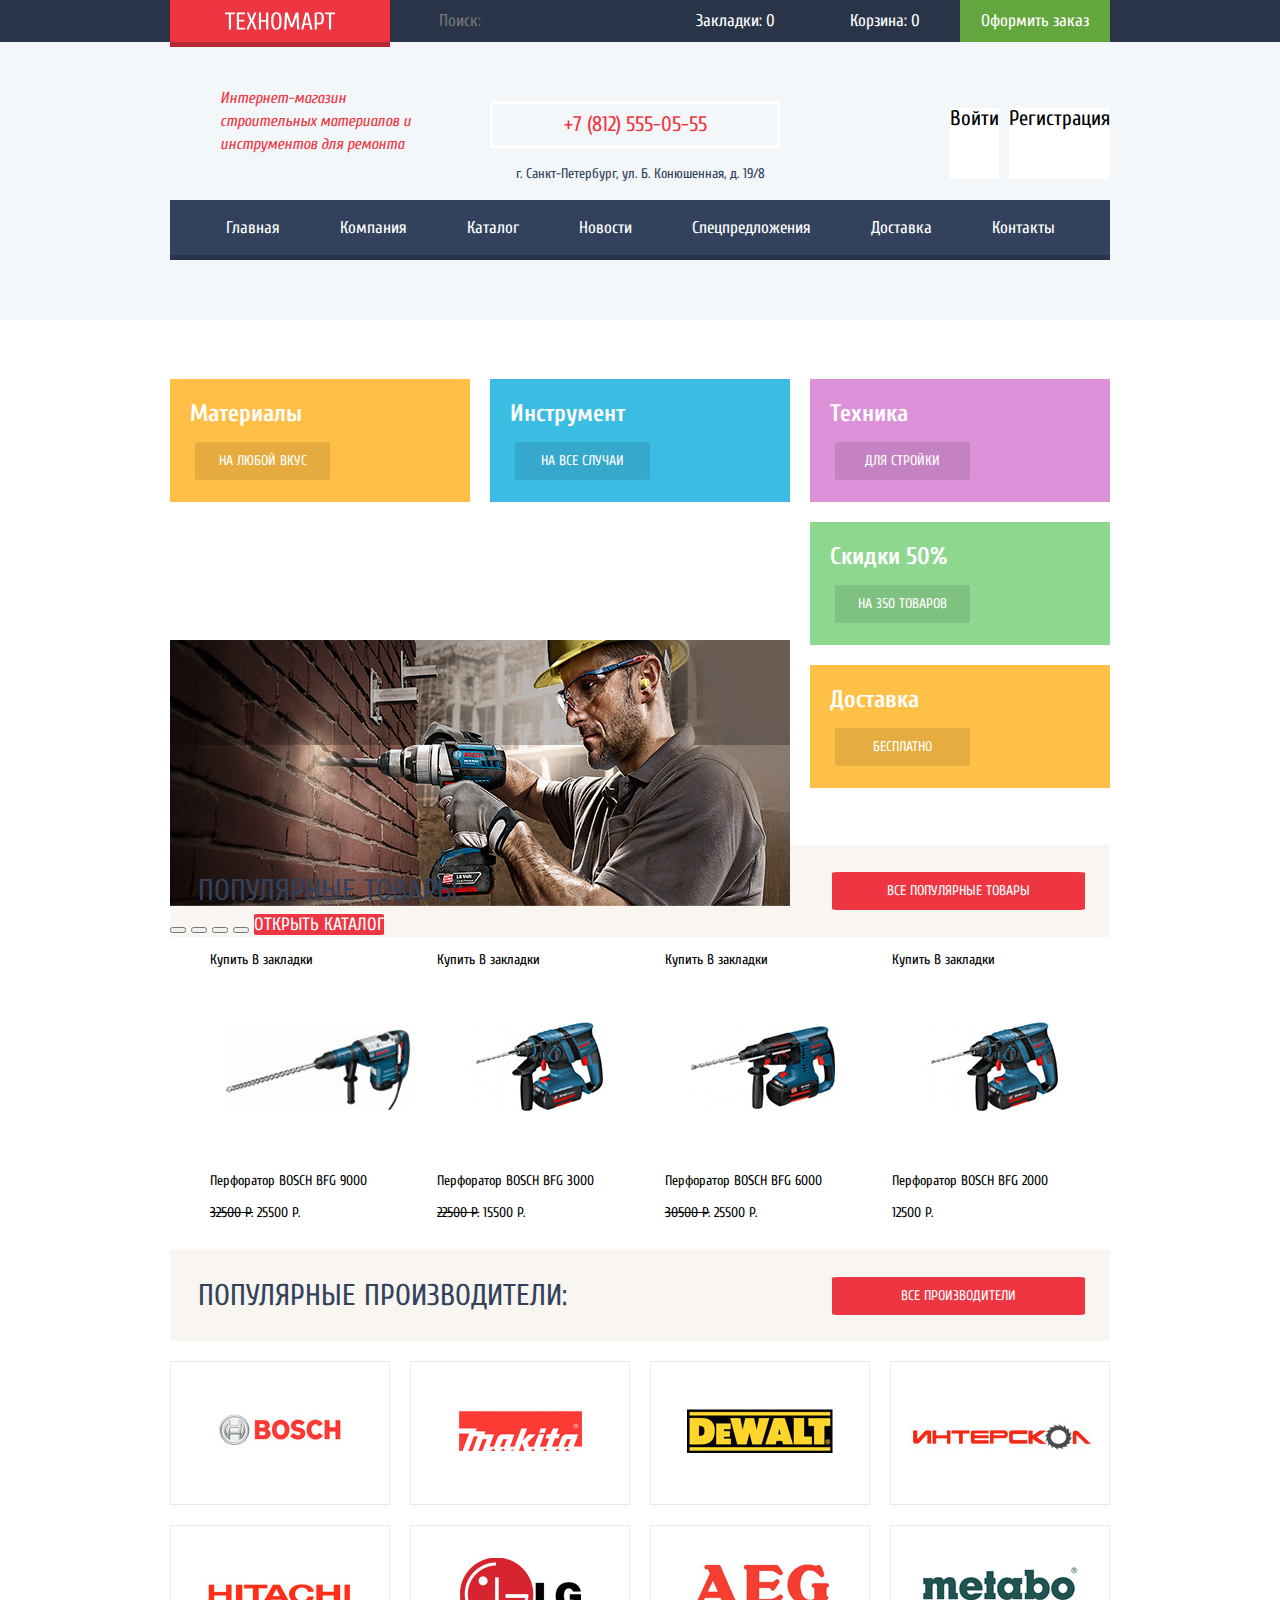
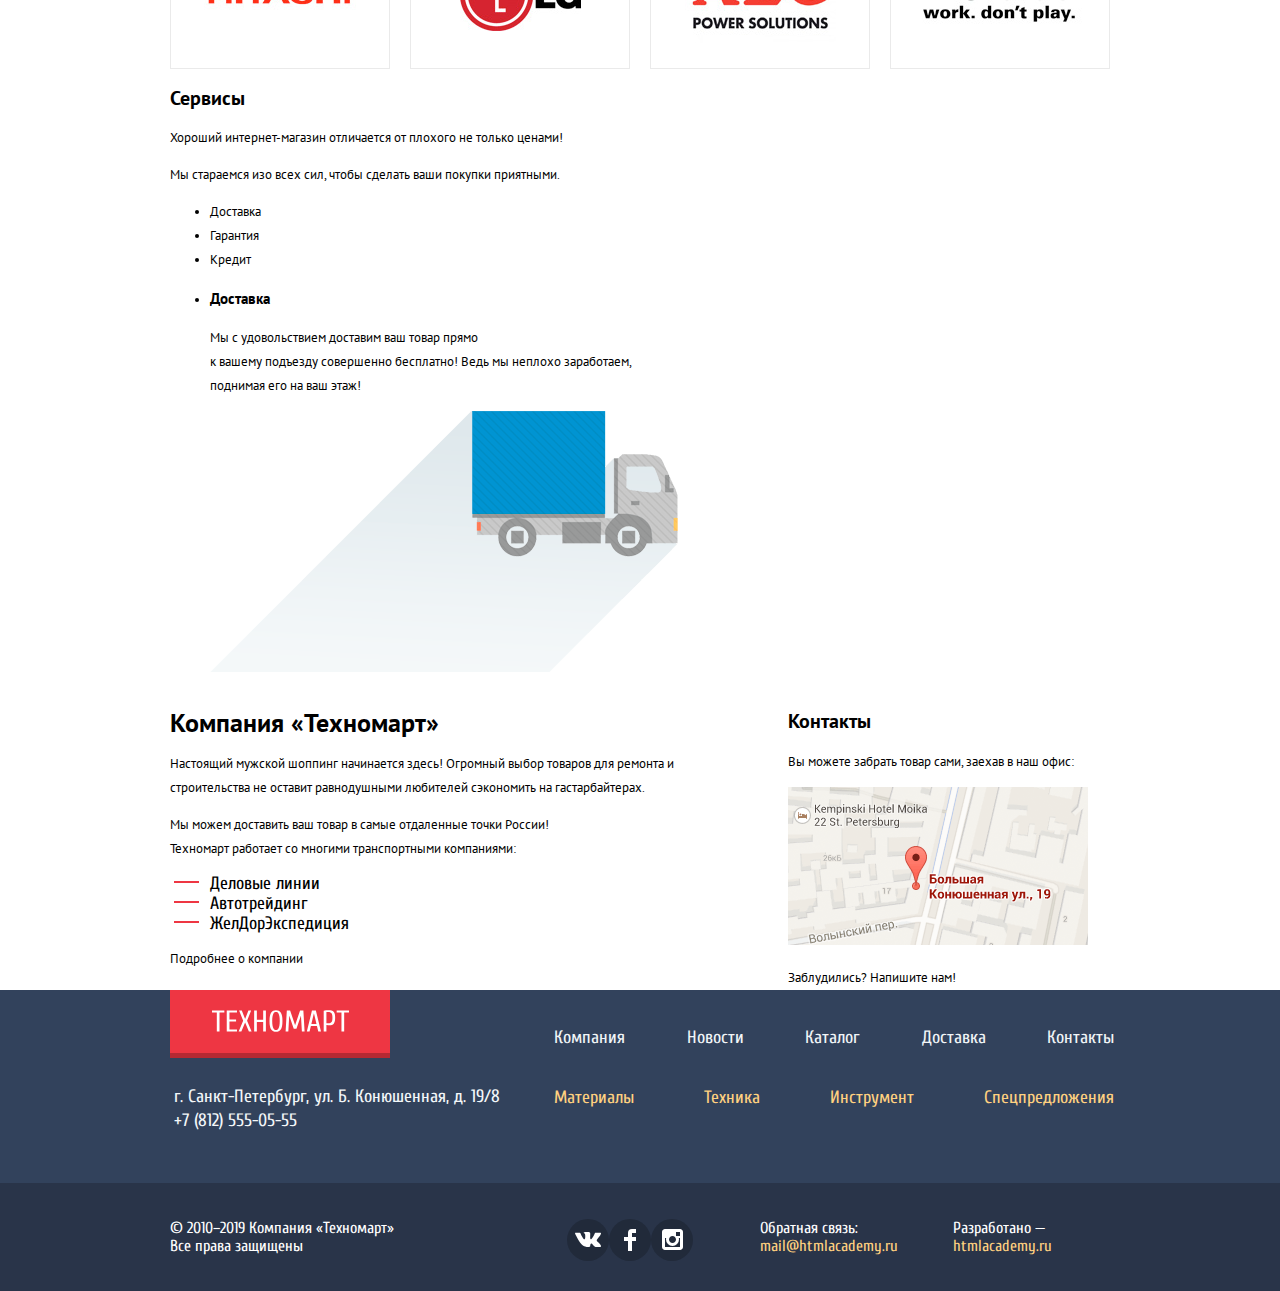
<file: index.html>
<!DOCTYPE html>
<html lang="ru">

  <head>
    <meta charset="utf-8">
    <title>Техномарт</title>
    <link rel="stylesheet" href="https://fonts.googleapis.com/css?family=Cuprum:400,400i,700%7CPT+Sans:400,700&display=swap&subset=cyrillic">
    <link rel="stylesheet" href="css/normalize.css">
    <link rel="stylesheet" href="css/style.css">
  </head>

  <body>
    <header class="header">
      <div class="header__top">
        <div class="container header__inner">
          <a class="header__logo" href="index.html">
            <img src="img/logo-technomart.svg" width="137" height="22" alt="Логотип компании Техномарт">
          </a>
          <form class="search-form" action="https://echo.htmlacademy.ru" method="GET">
            <label class="visually-hidden" for="search">Поле поиска</label>
            <input id="search" type="search" name="search" placeholder="Поиск:">
          </form>
          <ul class="user-nav__list">
            <li class="user-nav__item">
              <a class="user-link user-link--bookmarks" href="#nowhere">Закладки: 0</a>
            </li>
            <li class="user-nav__item">
              <a class="user-link user-link--basket" href="#nowhere">Корзина: 0</a>
            </li>
            <li class="user-nav__item">
              <a class="user-link user-link--green" href="#nowhere">Оформить заказ</a>
            </li>
          </ul>
        </div>
      </div>
      <div class="container header__bottom">
        <p class="header__title">Интернет-магазин строительных материалов и инструментов для ремонта</p>
        <div class="header__contacts">
          <p>
            <a class="header__tel" href="tel:+78125550555">+7 (812) 555-05-55</a>
          </p>
          <p>г. Санкт-Петербург, ул. Б. Конюшенная, д. 19/8</p>
        </div>
        <ul class="profile-nav">
          <li class="profile-nav__item">
            <a class="profile-link profile-link--login" href="#nowhere">Войти</a>
          </li>
          <li class="profile-nav__item">
            <a class="profile-link profile-link--reg" href="#nowhere">Регистрация</a>
          </li>
        </ul>
        <nav class="site-nav">
          <ul class="site-nav__list">
            <li class="site-nav__item">
              <a href="index.html">Главная</a>
            </li>
            <li class="site-nav__item">
              <a href="#nowhere">Компания</a>
            </li>
            <li class="site-nav__item">
              <a href="catalog.html">Каталог</a>
            </li>
            <li class="site-nav__item">
              <a href="#nowhere">Новости</a>
            </li>
            <li class="site-nav__item">
              <a href="#nowhere">Спецпредложения</a>
            </li>
            <li class="site-nav__item">
              <a href="#nowhere">Доставка</a>
            </li>
            <li class="site-nav__item">
              <a href="#nowhere">Контакты</a>
            </li>
          </ul>
        </nav>
      </div>
    </header>
    <main class="page">
      <section class="container popular">
        <h2 class="visually-hidden">Популярное</h2>
        <section class="popular__promo-box">
          <h2 class="visually-hidden">Промо блок</h2>
          <ul class="popular__category-list">
            <li class="popular__category-item new">
              <p>
                <span class="popular__promo-title popular__promo-title--category">Материалы</span>
                <a class="button popular__promo-button" href="#nowhere">на любой вкус</a>
              </p>
            </li>
            <li class="popular__category-item">
              <p>
                <span class="popular__promo-title popular__promo-title--category">Инструмент</span>
                <a class="button popular__promo-button" href="#nowhere">на все случаи</a>
              </p>
            </li>
            <li class="popular__category-item">
              <p>
                <span class="popular__promo-title popular__promo-title--category">Техника</span>
                <a class="button popular__promo-button" href="#nowhere">для стройки</a>
              </p>
            </li>
          </ul>
          <div class="popular__inner">
            <div class="popular__slider">
              <ul class="popular__slider-list">
                <li class="popular__slider-item hidden">
                  <h2 class="popular__slider-title">Перфораторы</h2>
                  <p>Настоящие мужские игрушки</p>
                  <img src="img/slider-1.jpg" width="620" height="266" alt="Перфораторы">
                  <button class="popular__slider-tabs popular__slider-tabs--next"></button>
                  <button class="popular__slider-tabs popular__slider-tabs--back"></button>
                  <button class="control control--next" type="button" aria-label="Назад"></button>
                  <button class="control control--back" type="button" aria-label="Вперед"></button>
                  <a class="button popular__slider-button" href="catalog.html">Открыть каталог</a>
                </li>
                <li class="popular__slider-item">
                  <h2 class="popular__slider-title">Дрели</h2>
                  <p>Соседям на радость!</p>
                  <img src="img/slider-2.jpg" width="620" height="266" alt="Дрели">
                  <button class="popular__slider-tabs popular__slider-tabs--next"></button>
                  <button class="popular__slider-tabs popular__slider-tabs--back"></button>
                  <button class="control control--next" type="button" aria-label="Назад"></button>
                  <button class="control control--back" type="button" aria-label="Вперед"></button>
                  <a class="button popular__slider-button" href="catalog.html">Открыть каталог</a>
                </li>
              </ul>
            </div>
            <ul class="popular__stock-list">
              <li class="popular__stock-item">
                <p>
                  <span class="popular__promo-title popular__promo-title--stock">Скидки 50%</span>
                  <a class="button popular__promo-button" href="#nowhere">на 350 товаров</a>
                </p>
              </li>
              <li class="popular__stock-item">
                <p>
                  <span class="popular__promo-title popular__promo-title--stock">Доставка</span>
                  <a class="button popular__promo-button" href="#nowhere">бесплатно</a>
                </p>
              </li>
            </ul>
          </div>
        </section>
        <section class="popular__catalog">
          <header class="popular__header">
            <h2 class="popular__title">Популярные товары:</h2>
            <a class="button popular__button" href="#nowhere">Все популярные товары</a>
          </header>
          <ul class="catalog__list">
            <li class="catalog__item">
              <div class="actions">
                <a class="button buy" href="#nowhere">Купить</a>
                <a class="button bookmark" href="#nowhere">В закладки</a>
              </div>
              <p class="catalog__image">
                <img src="img/perforator-1.jpg" width="218" height="170" alt="Перфоратор BOSCH BFG 9000">
              </p>
              <p class="catalog__title">
                <a href="#nowhere">Перфоратор BOSCH BFG 9000</a>
              </p>
              <p>
                <del class="discount">32500 Р.</del>
                <a class="button price" href="#nowhere">25500 Р.</a>
              </p>
            </li>
            <li class="catalog__item">
              <div class="actions">
                <a class="button buy" href="#nowhere">Купить</a>
                <a class="button bookmark" href="#nowhere">В закладки</a>
              </div>
              <p class="catalog__image">
                <img src="img/perforator-2.jpg" width="218" height="170" alt="Перфоратор BOSCH BFG 3000">
              </p>
              <p class="catalog__title">
                <a href="#nowhere">Перфоратор BOSCH BFG 3000</a>
              </p>
              <p>
                <del class="discount">22500 Р.</del>
                <a class="button price" href="#nowhere">15500 Р.</a>
              </p>
            </li>
            <li class="catalog__item">
              <div class="actions">
                <a class="button buy" href="#nowhere">Купить</a>
                <a class="button bookmark" href="#nowhere">В закладки</a>
              </div>
              <p class="catalog__image">
                <img src="img/perforator-3.jpg" width="218" height="170" alt="Перфоратор BOSCH BFG 6000">
              </p>
              <p class="catalog__title">
                <a href="#nowhere">Перфоратор BOSCH BFG 6000</a>
              </p>
              <p>
                <del class="discount">30500 Р.</del>
                <a class="button price" href="#nowhere">25500 Р.</a>
              </p>
            </li>
            <li class="catalog__item new">
              <div class="actions">
                <a class="button buy" href="#nowhere">Купить</a>
                <a class="button bookmark" href="#nowhere">В закладки</a>
              </div>
              <p class="catalog__image">
                <img src="img/perforator-4.jpg" width="218" height="170" alt="Перфоратор BOSCH BFG 2000">
              </p>
              <p class="catalog__title">
                <a href="#nowhere">Перфоратор BOSCH BFG 2000</a>
              </p>
              <p>
                <del class="discount"></del>
                <a class="button price" href="#nowhere">12500 Р.</a>
              </p>
            </li>
          </ul>
        </section>
        <section class="popular__manufacturers">
          <header class="popular__header">
            <h2 class="popular__title">Популярные производители:</h2>
            <a class="button popular__button" href="#nowhere">Все производители</a>
          </header>
          <ul class="popular__manufacturers-list">
            <li class="popular__manufacturers-item">
              <a href="#nowhere">
                <img src="img/bosch.jpg" width="126" height="37" alt="Bosch">
              </a>
            </li>
            <li class="popular__manufacturers-item">
              <a href="#nowhere">
                <img src="img/makita.jpg" width="123" height="40" alt="Makita">
              </a>
            </li>
            <li class="popular__manufacturers-item">
              <a href="#nowhere">
                <img src="img/dewalt.jpg" width="146" height="44" alt="DeWalt">
              </a>
            </li>
            <li class="popular__manufacturers-item">
              <a href="#nowhere">
                <img src="img/interskol.jpg" width="200" height="88" alt="Интерскол">
              </a>
            </li>
            <li class="popular__manufacturers-item">
              <a href="#nowhere">
                <img src="img/hitachi.jpg" width="169" height="31" alt="Hitachi">
              </a>
            </li>
            <li class="popular__manufacturers-item">
              <a href="#nowhere">
                <img src="img/lg.jpg" width="121" height="73" alt="LG">
              </a>
            </li>
            <li class="popular__manufacturers-item">
              <a href="#nowhere">
                <img src="img/aeg.jpg" width="151" height="96" alt="AEG">
              </a>
            </li>
            <li class="popular__manufacturers-item">
              <a href="#nowhere">
                <img src="img/metabo.jpg" width="204" height="69" alt="Metado">
              </a>
            </li>
          </ul>
        </section>
      </section>
      <section class="services">
        <header class="container services__title">
          <h2>Сервисы</h2>
          <p>Хороший интернет-магазин отличается от плохого не только ценами!</p>
          <p>Мы стараемся изо всех сил, чтобы сделать ваши покупки приятными.</p>
        </header>
        <div class="container services__inner">
          <div class="services__nav-col">
            <ul class="services__nav-list">
              <li>
                <a href="#nowhere">Доставка</a>
              </li>
              <li>
                <a href="#nowhere">Гарантия</a>
              </li>
              <li>
                <a href="#nowhere">Кредит</a>
              </li>
            </ul>
          </div>
          <div class="services__content-col">
            <ul class="services__content-list">
              <li class="services__content-item">
                <h3>Доставка</h3>
                <p>Мы с удовольствием доставим ваш товар прямо<br> к вашему подъезду совершенно бесплатно!
                  Ведь мы неплохо заработаем,<br> поднимая его на ваш этаж!</p>
                <img src="img/delivery.png" width="468" height="261" alt="Доставка">
              </li>
              <li class="services__content-item hidden">
                <h3>Гарантия</h3>
                <p>Если купленный у нас товар поломается или заискрит,<br>
                  а также в случае пожара, спровоцированного его возгоранием, вы всегда можете быть уверены в нашей гарантии.
                  Мы обменяем сгоревший товар на новый. <br>
                  Дом уж восстановите как-нибудь сами.</p>
                <img src="img/guarantee.png" width="389" height="283" alt="Гарантия">
              </li>
              <li class="services__content-item hidden">
                <h3>Кредит</h3>
                <p>Залезть в долговую яму стало проще!<br>
                  Кредитные консультанты придут вам на помощь.</p>
                <a href="mailto:mail@htmlacademy.ru">Отправить заявку</a>
                <img src="img/credit.png" width="465" height="285" alt="Кредит">
              </li>
            </ul>
          </div>
        </div>
      </section>
      <section class="container about">
        <div class="about__content-col">
          <h1>Компания «Техномарт»</h1>
          <p>Настоящий мужской шоппинг начинается здесь! Огромный выбор товаров для ремонта и строительства не оставит
            равнодушными любителей сэкономить на гастарбайтерах.</p>
          <p>Мы можем доставить ваш товар в самые отдаленные точки России!<br>
            Техномарт работает со многими транспортными компаниями:</p>
          <ul class="about__content-list">
            <li class="about__content-item">Деловые линии</li>
            <li class="about__content-item">Автотрейдинг</li>
            <li class="about__content-item">ЖелДорЭкспедиция</li>
          </ul>
          <a class="button about__button-link" href="#nowhere">Подробнее о компании</a>
        </div>
        <div class="about__contacts-col">
          <h2>Контакты</h2>
          <p class="about__contacts-title">Вы можете забрать товар сами, заехав в наш офис:</p>
          <p class="about__map">
            <img src="img/map.png" width="300" height="158" alt="Наш адрес: г. Санкт-Петербург, ул. Б. Конюшенная, д. 19/8">
          </p>
          <a class="button about__button-message" href="mailto:mail@htmlacademy.ru">Заблудились? Напишите нам!</a>
        </div>
      </section>
    </main>
    <footer class="footer">
      <div class="footer__top">
        <div class="container footer__inner">
          <div class="footer__box">
            <a class="footer__logo">
              <img src="img/logo-technomart.svg" width="137" height="22" alt="Логотип компании Техномарт">
            </a>
            <div class="footer__contacts">
              <p>г. Санкт-Петербург, ул. Б. Конюшенная, д. 19/8</p>
              <p>
                <a class="footer__tel" href="tel:+78125550555">+7 (812) 555-05-55</a>
              </p>
            </div>
          </div>
          <div class="footer__box">
            <ul class="footer__list footer__list--top">
              <li class="footer__item">
                <a href="#nowhere">Компания</a>
              </li>
              <li class="footer__item">
                <a href="#nowhere">Новости</a>
              </li>
              <li class="footer__item">
                <a href="catalog.html">Каталог</a>
              </li>
              <li class="footer__item">
                <a href="#nowhere">Доставка</a></li>
              <li class="footer__item">
                <a href="#nowhere">Контакты</a>
              </li>
            </ul>
            <ul class="footer__list footer__list--bottom">
              <li class="footer__item">
                <a href="#nowhere">Материалы</a>
              </li>
              <li class="footer__item">
                <a href="#nowhere">Техника</a>
              </li>
              <li class="footer__item">
                <a href="#nowhere">Инструмент</a>
              </li>
              <li class="footer__item">
                <a href="#nowhere">Спецпредложения</a>
              </li>
            </ul>
          </div>
        </div>
      </div>
      <div class="footer__bottom">
        <div class="container footer__inner">
          <p class="footer__title">© 2010–2019 Компания «Техномарт» Все права защищены</p>
          <div class="footer__social">
            <ul class="social-list">
              <li class="social-item">
                <a class="social-link social-link--vk" href="#nowhere" target="_blank" aria-label="Мы в Вконтакте">
                  <svg xmlns="http://www.w3.org/2000/svg" width="26" height="15" viewBox="0 0 26 15">
                    <path fill="#FFF" d="M16.138 11.51c.956-.309 2.18 2.04 3.483 2.939.978.681 1.727.534 1.727.534l3.473-.05s1.815-.112.957-1.554c-.071-.12-.503-1.069-2.585-3.022-2.177-2.043-1.882-1.712.739-5.244 1.597-2.153 2.236-3.468 2.036-4.028-.192-.539-1.365-.399-1.365-.399L20.69.713c-.381.001-.704.119-.851.515-.003.004-.621 1.666-1.445 3.079-1.741 2.989-2.436 3.148-2.724 2.961-.661-.433-.494-1.737-.494-2.664 0-2.897.432-4.105-.846-4.417-.427-.104-.739-.172-1.828-.182-1.392-.021-2.574 0-3.244.329-.445.223-.786.712-.579.74.26.035.843.16 1.155.586.401.552.389 1.789.389 1.789s.229 3.411-.54 3.834c-.528.29-1.25-.302-2.803-3.016-.793-1.388-1.392-2.922-1.392-2.922s-.116-.285-.326-.441c-.25-.185-.6-.244-.6-.244L.848.684S.29.7.085.946c-.182.218-.015.668-.015.668s2.909 6.881 6.203 10.347c3.02 3.182 6.452 2.971 6.452 2.971h1.555s.469-.054.709-.312c.224-.24.214-.691.214-.691s-.031-2.109.935-2.419z" />
                  </svg>
                </a>
              </li>
              <li class="social-item">
                <a class="social-link social-link--fb" href="#nowhere" target="_blank" aria-label="Мы в Фейсбук">
                  <svg xmlns="http://www.w3.org/2000/svg" width="12" height="22" viewBox="0 0 12 22">
                    <path fill="#FFF" d="M12 4V0H8a4 4 0 0 0-4 4v4H0v4h4v10h4V12h4V8H8V4h4z" />
                  </svg>
                </a>
              </li>
              <li class="social-item">
                <a class="social-link social-link--in" href="#nowhere" target="_blank" aria-label="Мы в Инстаграм">
                  <svg xmlns="http://www.w3.org/2000/svg" width="21" height="21" viewBox="0 0 21 21">
                    <path fill="#FFF" d="M18 0H3C1.35 0 0 1.35 0 3v15c0 1.65 1.35 3 3 3h15c1.65 0 3-1.35 3-3V3c0-1.65-1.35-3-3-3zm-7.5 7c1.93 0 3.5 1.57 3.5 3.5S12.43 14 10.5 14 7 12.43 7 10.5 8.57 7 10.5 7zM18 18H3V9h1.181A6.504 6.504 0 0 0 4 10.5a6.5 6.5 0 1 0 13 0 6.45 6.45 0 0 0-.181-1.5H18v9zm0-11h-4V3h4v4z" />
                  </svg>
                </a>
              </li>
            </ul>
          </div>
          <div class="footer__copyright">
            <p>Обратная связь:
              <a class="copyright-link" href="mailto:mail@htmlacademy.ru" target="_blank">mail@htmlacademy.ru</a>
            </p>
            <p>Разработано —
              <a class="copyright-link" href="https://htmlacademy.ru/intensive/htmlcss" target="_blank">htmlacademy.ru</a>
            </p>
          </div>
        </div>
      </div>
    </footer>
    <div class="modal modal-message hidden">
      <form action="https://echo.htmlacademy.ru" method="POST">
        <p>
          <label for="user-name">Ваше имя:</label>
          <input id="user-name" type="text" name="name" placeholder="Имя Фамилия">
        </p>
        <p>
          <label for="user-email">Ваш e-mail:</label>
          <input id="user-email" type="email" name="email" placeholder="email@example.com">
        </p>
        <p>
          <label for="user-message">Текст письма:</label>
          <textarea id="user-message" name="message" cols="60" rows="5" placeholder="В свободной форме"></textarea>
        </p>
        <button class="button button-message" type="submit">Отправить</button>
      </form>
      <button class="close modal-close" type="button" aria-label="Закрыть"></button>
    </div>
    <div class="modal modal-map hidden">
      <button class="close modal-close" type="button" aria-label="Закрыть"></button>
      <img src="img/map.png" width="300" height="158" alt="Офис компании по адресу г. Санкт-Петербург, ул. Б. Конюшенная, д. 19/8">
    </div>
  </body>

</html>
</file>
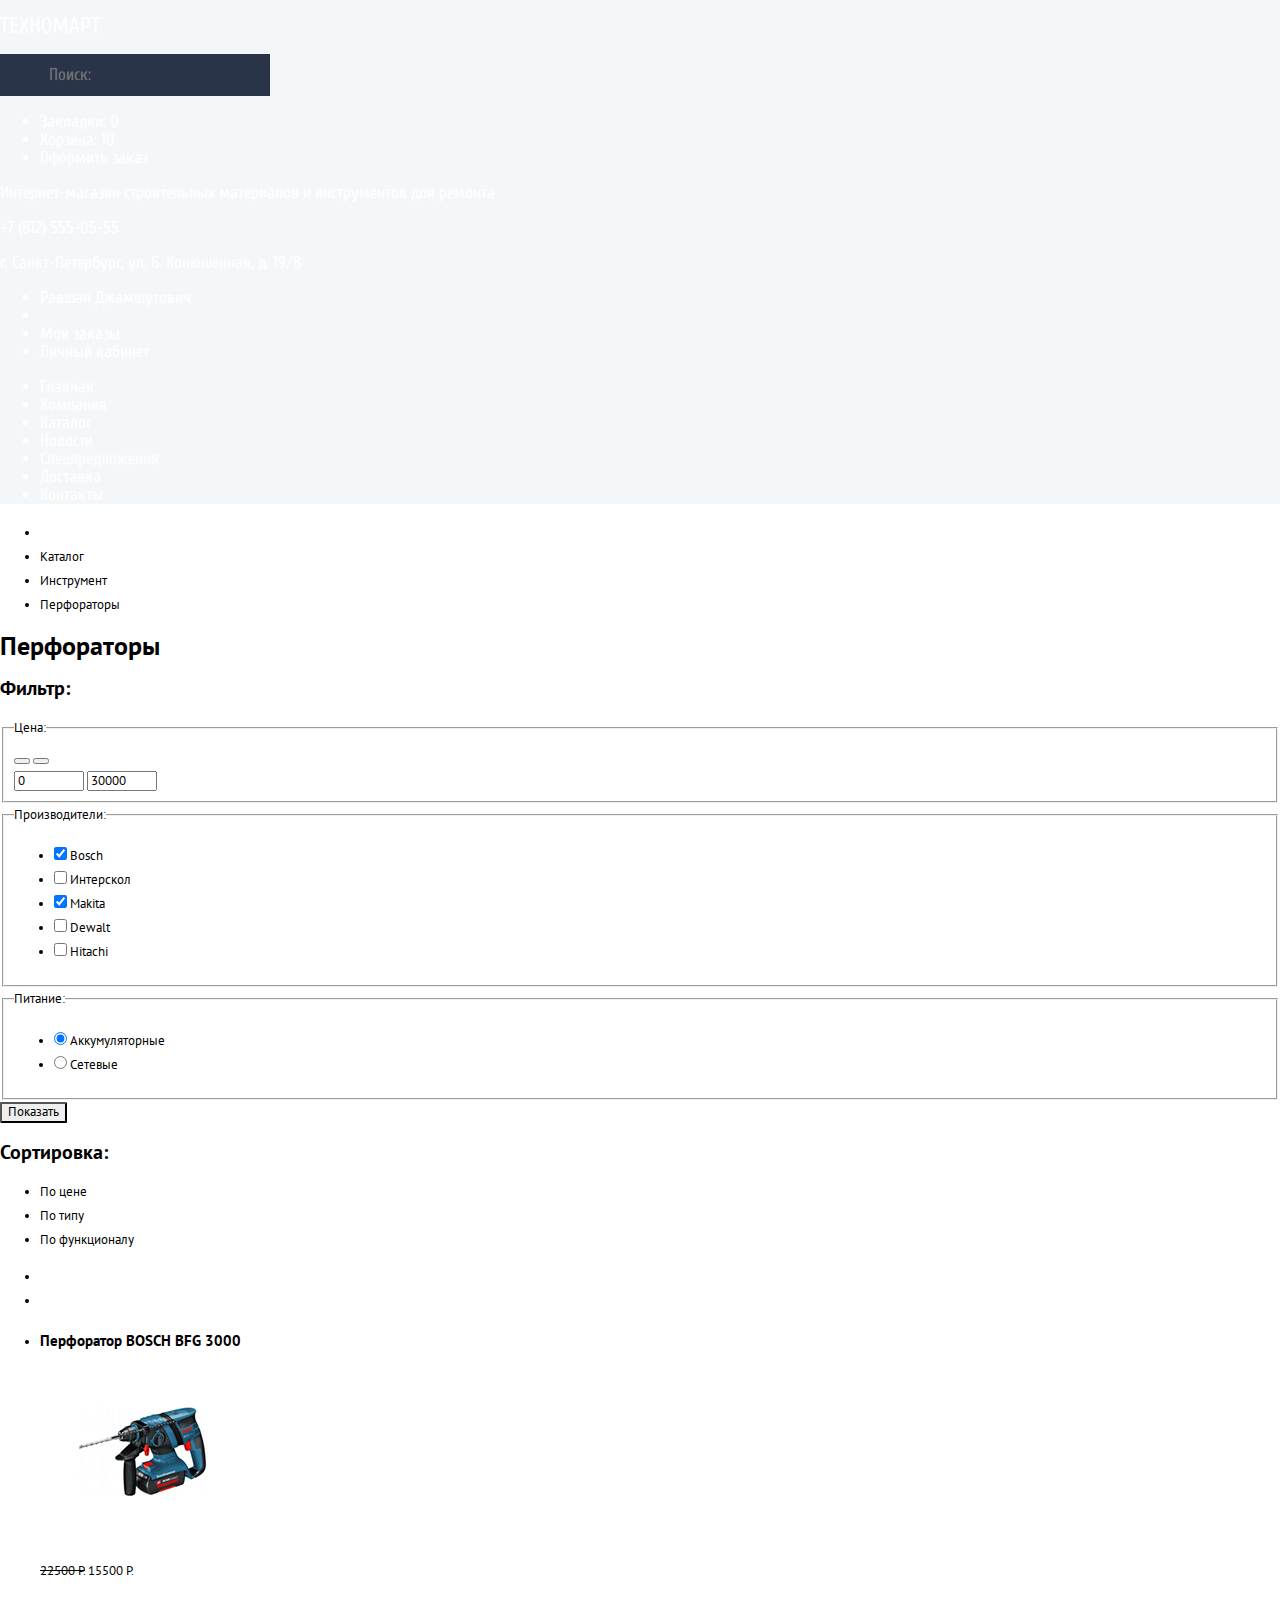
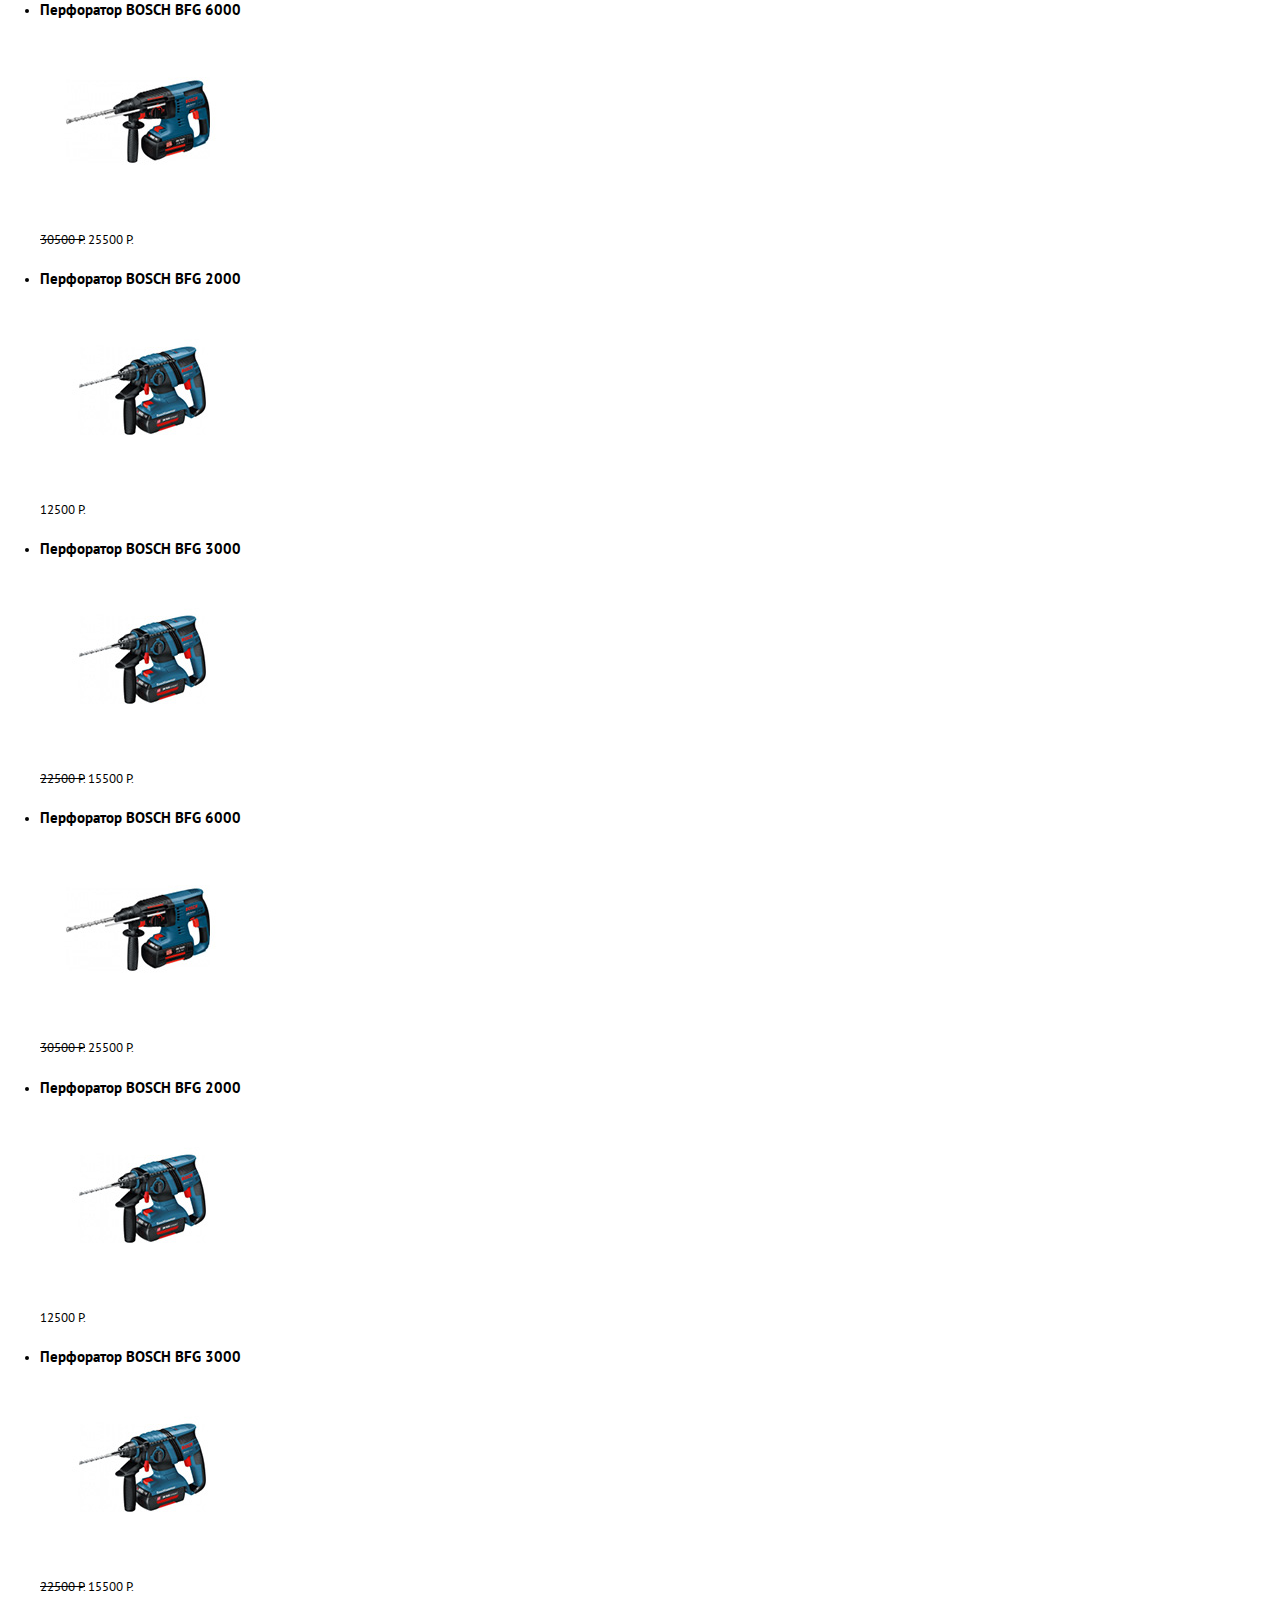
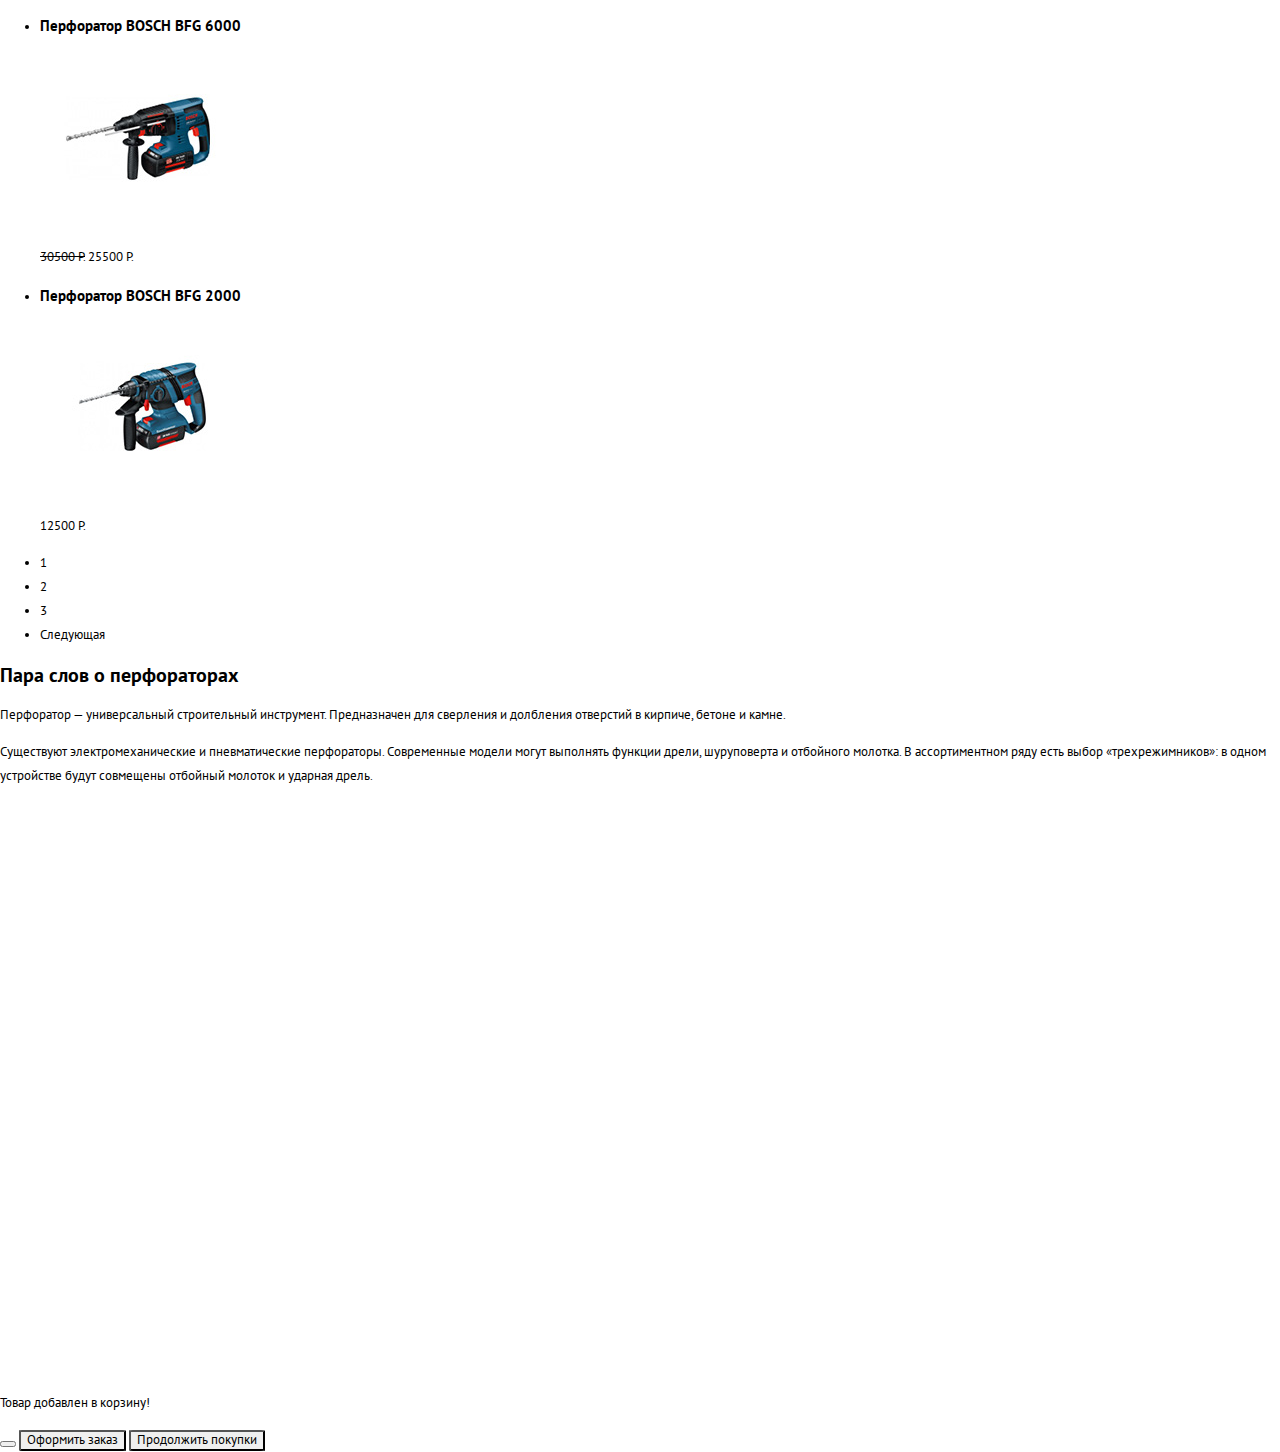
<file: catalog.html>
<!DOCTYPE html>
<html lang="ru">

  <head>
    <meta charset="utf-8">
    <title>Перфораторы</title>
    <link rel="stylesheet" href="https://fonts.googleapis.com/css?family=Cuprum:400,400i,700%7CPT+Sans:400,700&display=swap&subset=cyrillic">
    <link rel="stylesheet" href="css/normalize.css">
    <link rel="stylesheet" href="css/style.css">
  </head>

  <body>
    <header class="header">
      <div class="header-top">
        <a class="header-logo" href="index.html">
          <img src="img/logo-technomart.svg" width="100" height="50" alt="Логотип компании Техномарт">
        </a>
        <form class="search-form" action="https://echo.htmlacademy.ru" method="GET">
          <label class="visually-hidden" for="search">Поле поиска</label>
          <input id="search" type="search" name="search" placeholder="Поиск:">
        </form>
        <ul class="user-navigation">
          <li>
            <a href="#nowhere">Закладки: 0</a>
          </li>
          <li>
            <a class="user-navigation__current" href="#nowhere">Корзина: 10</a>
          </li>
          <li>
            <a class="user-navigation__green" href="#nowhere">Оформить заказ</a>
          </li>
        </ul>
      </div>
      <div class="header-center">
        <p class="header-center__title">Интернет-магазин строительных материалов и инструментов для ремонта</p>
        <p>
          <a class="header-tel" href="tel:+78125550555">+7 (812) 555-05-55</a>
        </p>
        <p>г. Санкт-Петербург, ул. Б. Конюшенная, д. 19/8</p>
        <ul class="profile-navigation">
          <li>
            <a class="profile-link profile-link__userpic" href="#nowhere">Равшан Джамшутович</a>
          </li>
          <li>
            <a class="profile-link profile-link__exit" href="#nowhere" title="Выход"></a>
          </li>
          <li>
            <a class="profile-link profile-link__orders" href="#nowhere">Мои заказы</a>
          </li>
          <li>
            <a class="profile-link profile-link__cabinet" href="#nowhere">Личный кабинет</a>
          </li>
        </ul>
      </div>
      <nav class="header-bottom">
        <ul class="site-navigation">
          <li>
            <a href="index.html">Главная</a>
          </li>
          <li>
            <a href="#nowhere">Компания</a>
          </li>
          <li>
            <a href="catalog.html">Каталог</a>
          </li>
          <li>
            <a href="#nowhere">Новости</a>
          </li>
          <li>
            <a href="#nowhere">Спецпредложения</a>
          </li>
          <li>
            <a href="#nowhere">Доставка</a>
          </li>
          <li>
            <a href="#nowhere">Контакты</a>
          </li>
        </ul>
      </nav>
    </header>
    <main class="inner-page">
      <div class="breadcrumbs">
        <ul class="breadcrumbs__list">
          <li class="breadcrumbs__item breadcrumbs__icon">
            <a href="index.html"></a>
          </li>
          <li class="breadcrumbs__item">
            <a href="catalog.html">Каталог</a>
          </li>
          <li class="breadcrumbs__item">
            <a href="#nowhere">Инструмент</a>
          </li>
          <li class="breadcrumbs__item breadcrumbs__current">Перфораторы</li>
        </ul>
      </div>
      <section class="catalog">
        <h1 class="catalog__title">Перфораторы</h1>
        <form class="filters" action="https://echo.htmlacademy.ru" method="GET">
          <h2>Фильтр:</h2>
          <fieldset>
            <legend>Цена:</legend>
            <div class="filters__filters-price">
              <div></div>
              <label class="visually-hidden" for="button-price-min">Установить минимум</label>
              <button id="button-price-min" type="button"></button>
              <label class="visually-hidden" for="button-price-max">Установить максимум</label>
              <button id="button-price-max" type="button"></button>
            </div>
            <div>
              <label class="visually-hidden" for="price-min">Минимальная цена</label>
              <input id="price-min" type="number" name="price-min" value="0" min="0" max="14900" step="100">
              <label class="visually-hidden" for="price-max">Максимальная цена</label>
              <input id="price-max" type="number" name="price-max" value="30000" min="1500" max="30000" step="100">
            </div>
          </fieldset>
          <fieldset>
            <legend>Производители:</legend>
            <ul>
              <li class="filters__filters-option">
                <input type="checkbox" name="manufacturers" value="bosch" id="filter-bosch" checked>
                <label for="filter-bosch">Bosch</label>
              </li>
              <li class="filters__filters-option">
                <input type="checkbox" name="manufacturers" value="interskol" id="filter-interskol">
                <label for="filter-interskol">Интерскол</label>
              </li>
              <li class="filters__filters-option">
                <input type="checkbox" name="manufacturers" value="makita" id="filter-makita" checked>
                <label for="filter-makita">Makita</label>
              </li>
              <li class="filters__filters-option">
                <input type="checkbox" name="manufacturers" value="dewalt" id="filter-dewalt">
                <label for="filter-dewalt">Dewalt</label>
              </li>
              <li class="filters__filters-option">
                <input type="checkbox" name="manufacturers" value="hitachi" id="filter-hitachi">
                <label for="filter-hitachi">Hitachi</label>
              </li>
            </ul>
          </fieldset>
          <fieldset>
            <legend>Питание:</legend>
            <ul>
              <li class="filters__filters-option">
                <input type="radio" name="product-group" value="rechargeable" id="filter-rechargeable" checked>
                <label for="filter-rechargeable">Аккумуляторные</label>
              </li>
              <li class="filters__filters-option">
                <input type="radio" name="product-group" value="network" id="filter-network">
                <label for="filter-network">Сетевые</label>
              </li>
            </ul>
          </fieldset>
          <button class="button filters__button" type="submit">Показать</button>
        </form>
        <div class="sorting">
          <h2>Сортировка:</h2>
          <p class="visually-hidden">Сортировка по признаку</p>
          <ul>
            <li>
              <a href="#nowhere">По цене</a>
            </li>
            <li>
              <a href="#nowhere">По типу</a>
            </li>
            <li>
              <a href="#nowhere">По функционалу</a>
            </li>
          </ul>
          <p class="visually-hidden">Направление сортировки</p>
          <ul>
            <li>
              <p class="visually-hidden">По убыванию</p>
              <a href="#nowhere"></a>
            </li>
            <li>
              <p class="visually-hidden">По возрастанию</p>
              <a href="#nowhere"></a>
            </li>
          </ul>
        </div>
        <ul class="goods-list">
          <li class="goods-list__item">
            <h3>
              <a href="#nowhere">Перфоратор BOSCH BFG 3000</a>
            </h3>
            <p>
              <img src="img/perforator-catalog-1.jpg" width="218" height="170" alt="Перфоратор BOSCH BFG 3000">
            </p>
            <p>
              <del>22500 Р.</del>
              <a class="button actual-price" href="#nowhere">15500 Р.</a>
            </p>
          </li>
          <li class="goods-list__item">
            <h3>
              <a href="#nowhere">Перфоратор BOSCH BFG 6000</a>
            </h3>
            <p>
              <img src="img/perforator-catalog-2.jpg" width="218" height="170" alt="Перфоратор BOSCH BFG 6000">
            </p>
            <p>
              <del>30500 Р.</del>
              <a class="button actual-price" href="#nowhere">25500 Р.</a>
            </p>
          </li>
          <li class="goods-list__item new">
            <h3>
              <a href="#nowhere">Перфоратор BOSCH BFG 2000</a>
            </h3>
            <p>
              <img src="img/perforator-catalog-3.jpg" width="218" height="170" alt="Перфоратор BOSCH BFG 2000">
            </p>
            <p>
              <a class="button actual-price" href="#nowhere">12500 Р.</a>
            </p>
          </li>
          <li class="goods-list__item">
            <h3>
              <a href="#nowhere">Перфоратор BOSCH BFG 3000</a>
            </h3>
            <p>
              <img src="img/perforator-catalog-1.jpg" width="218" height="170" alt="Перфоратор BOSCH BFG 3000">
            </p>
            <p>
              <del>22500 Р.</del>
              <a class="button actual-price" href="#nowhere">15500 Р.</a>
            </p>
          </li>
          <li class="goods-list__item">
            <h3>
              <a href="#nowhere">Перфоратор BOSCH BFG 6000</a>
            </h3>
            <p>
              <img src="img/perforator-catalog-2.jpg" width="218" height="170" alt="Перфоратор BOSCH BFG 6000">
            </p>
            <p>
              <del>30500 Р.</del>
              <a class="button actual-price" href="#nowhere">25500 Р.</a>
            </p>
          </li>
          <li class="goods-list__item">
            <h3>
              <a href="#nowhere">Перфоратор BOSCH BFG 2000</a>
            </h3>
            <p>
              <img src="img/perforator-catalog-3.jpg" width="218" height="170" alt="Перфоратор BOSCH BFG 2000">
            </p>
            <p>
              <a class="button actual-price" href="#nowhere">12500 Р.</a>
            </p>
          </li>
          <li class="goods-list__item">
            <h3>
              <a href="#nowhere">Перфоратор BOSCH BFG 3000</a>
            </h3>
            <p>
              <img src="img/perforator-catalog-1.jpg" width="218" height="170" alt="Перфоратор BOSCH BFG 3000">
            </p>
            <p>
              <del>22500 Р.</del>
              <a class="button actual-price" href="#nowhere">15500 Р.</a>
            </p>
          </li>
          <li class="goods-list__item">
            <h3>
              <a href="#nowhere">Перфоратор BOSCH BFG 6000</a>
            </h3>
            <p>
              <img src="img/perforator-catalog-2.jpg" width="218" height="170" alt="Перфоратор BOSCH BFG 6000">
            </p>
            <p>
              <del>30500 Р.</del>
              <a class="button actual-price" href="#nowhere">25500 Р.</a>
            </p>
          </li>
          <li class="goods-list__item">
            <h3>
              <a href="#nowhere">Перфоратор BOSCH BFG 2000</a>
            </h3>
            <p>
              <img src="img/perforator-catalog-3.jpg" width="218" height="170" alt="Перфоратор BOSCH BFG 2000">
            </p>
            <p>
              <a class="button actual-price" href="#nowhere">12500 Р.</a>
            </p>
          </li>
        </ul>
        <ul class="pagination">
          <li class="pagination__item">
            <a href="#nowhere">1</a>
          </li>
          <li class="pagination__item">
            <a href="#nowhere">2</a>
          </li>
          <li class="pagination__item">
            <a href="#nowhere">3</a>
          </li>
          <li class="pagination__item pagination__current">
            <a href="#nowhere">Следующая</a>
          </li>
        </ul>
      </section>
      <section class="inner-page__desc">
        <h2>Пара слов о перфораторах</h2>
        <p>Перфоратор — универсальный строительный инструмент. Предназначен для сверления и долбления отверстий в кирпиче,
          бетоне и камне.</p>
        <p>Существуют электромеханические и пневматические перфораторы. Современные модели могут выполнять функции дрели,
          шуруповерта и отбойного молотка. В ассортиментном ряду есть выбор «трехрежимников»: в одном устройстве будут
          совмещены отбойный молоток и ударная дрель.</p>
      </section>
    </main>
    <footer class="footer">
      <div class="footer-top">
        <a class="footer-logo">
          <img src="img/logo-technomart.svg" width="100" height="50" alt="Логотип компании Техномарт">
        </a>
        <p>г. Санкт-Петербург, ул. Б. Конюшенная, д. 19/8</p>
        <p>
          <a class="footer-tel" href="tel:+78125550555">+7 (812) 555-05-55</a>
        </p>
        <ul class="footer-list footer-list__top">
          <li>
            <a href="#nowhere">Компания</a>
          </li>
          <li>
            <a href="#nowhere">Новости</a>
          </li>
          <li>
            <a href="catalog.html">Каталог</a>
          </li>
          <li>
            <a href="#nowhere">Доставка</a></li>
          <li>
            <a href="#nowhere">Контакты</a>
          </li>
        </ul>
        <ul class="footer-list footer-list__bottom">
          <li>
            <a href="#nowhere">Материалы</a>
          </li>
          <li>
            <a href="#nowhere">Техника</a>
          </li>
          <li>
            <a href="#nowhere">Инструмент</a>
          </li>
          <li>
            <a href="#nowhere">Спецпредложения</a>
          </li>
        </ul>
      </div>
      <div class="footer-bottom">
        <p>© 2010–2019 Компания «Техномарт»</p>
        <p>Все права защищены</p>
        <div class="footer-social">
          <ul class="social-list">
            <li>
              <a class="social-list__item-vk" href="#nowhere" target="_blank" aria-label="Вконтакте">Вконтакте</a>
            </li>
            <li>
              <a class="social-list__item-fb" href="#nowhere" target="_blank" aria-label="Фейсбук">Фейсбук</a>
            </li>
            <li>
              <a class="social-list__item-in" href="#nowhere" target="_blank" aria-label="Инстаграм">Инстаграм</a>
            </li>
          </ul>
        </div>
        <div class="footer-copyright">
          <p>Обратная связь:</p>
          <p>
            <a href="mailto:mail@htmlacademy.ru" target="_blank">mail@htmlacademy.ru</a>
          </p>
          <p>Разработано —</p>
          <p>
            <a href="https://htmlacademy.ru/intensive/htmlcss" target="_blank">htmlacademy.ru</a>
          </p>
        </div>
      </div>
    </footer>
    <div class="modal modal-basket">
      <p>Товар добавлен в корзину!</p>
      <button class="modal-close" type="button" aria-label="Закрыть"></button>
      <button class="button modal-basket__checkout-button" type="button">Оформить заказ</button>
      <button class="button modal-basket__shopping-button" type="button">Продолжить покупки</button>
    </div>
  </body>

</html>
</file>
<file: css/style.css>
body {
  margin: 0%;

  font-family: "PT Sans", "Arial", sans-serif;
  font-size: 13px;
  line-height: 24px;
}

img {
  max-width: 100%;
}

a {
  text-decoration: none;
  color: inherit;
}

.header {
  font-family: "Cuprum", "Arial", sans-serif;
  font-size: 17px;
  line-height: 18px;
  color: #ffffff;

  background-color: #f4f7f9;
}

.header__top {
  margin-bottom: 45px;
  width: 100%;

  text-align: center;

  background-color: #293449;
}

.header__inner {
  display: flex;
}

.header__logo {
  display: block;
  position: relative;
  width: 220px;
  height: 42px;

  background-color: #ee3643;
}

.header__logo::after {
  content: "";
  position: absolute;
  top: 42px;
  left: 0;
  width: 100%;
  height: 5px;

  background-color: #b52933;
}

.header__logo img {
  padding: 10px 0;
  width: 110px;
}

.header__logo:hover {
  background-color: #ca2c37;
}

.header__logo:active {
  background-color: #ba2732;
}

.search-form {
  margin: 0;
  padding: 0;
  width: 270px;
  height: 42px;
}

.search-form input {
  padding-left: 49px;
  width: 100%;
  min-height: 100%;
  color: #ffffff;

  background-color: #293449;
  border: none;
}

.search-form input:focus {
  color: #000000;

  background-color: #ffffff;
}

.user-nav__list {
  display: flex;
  justify-content: flex-end;
  flex-wrap: wrap;
  margin: 0;
  padding: 0;
  width: 450px;

  list-style: none;
}

.user-nav__item {}

.user-link {
  display: block;
  width: 150px;
  padding: 12px 0;
}

.user-link:hover {
  background-color: #212a3a;
}

.user-link:active {
  background-color: #161d29;
}

.user-link--green {
  background-color: #63a63e;
}

.user-link--green:hover {
  background-color: #5fbb2d;
}

.user-link--green:active {
  background-color: #518534;
}

.header__bottom {
  display: flex;
  justify-content: center;
  flex-wrap: wrap;

  font-size: 14px;
  line-height: 24px;
  color: #32425c;
}

.header__title {
  width: 220px;
  margin: 0 auto;

  font-size: 16px;
  line-height: 23px;
  font-style: italic;
  color: #ee3643;
}

.header__contacts {
  width: 300px;

  text-align: center;
}

.header__tel {
  display: block;
  padding: 10px 10px;
  width: 264px;

  font-size: 21px;
  line-height: 21px;
  color: #ee3643;

  border: 3px solid #ffffff;
}

.profile-nav {
  display: flex;
  justify-content: flex-end;
  flex-wrap: wrap;
  padding-left: 0;
  width: 320px;

  font-size: 21px;
  line-height: 21px;
  color: #000000;

  list-style: none;
}

.profile-nav__item {
  display: block;
  margin-left: 10px;

  background-color: #ffffff;
}

.profile-link {
  display: block;
}

.profile-link:hover {
  color: #ee3643;
}

.profile-link:active {
  color: #000000;

  opacity: 0.3;
}

.site-nav {
  margin: 0 0 60px;
  width: 100%;

  font-size: 17px;
  line-height: 17px;
  color: #ffffff;

  background-color: #32425c;

  border-bottom: 5px solid #293449;
}

.site-nav__list {
  display: flex;
  justify-content: center;
  flex-wrap: wrap;
  margin: 0;
  padding: 0;

  list-style: none;
}

.site-nav__item {}

.site-nav__item a {
  display: block;
  padding: 19px 30px;
}

.site-nav__item a:hover {
  background-color: #293449;
}

.site-nav__item a:active {
  background-color: #1d2739;
}

.popular {
  font-family: "Cuprum", "Arial", sans-serif;
  font-size: 14px;
  line-height: 18px;
}

.popular__category-list {
  display: flex;
  justify-content: space-between;
  flex-wrap: wrap;
  margin-top: 59px;
  margin-bottom: 0;
  padding-left: 0;

  color: #ffffff;

  list-style: none;
}

.popular__category-item {
  width: 300px;
  height: 123px;
}

.popular__category-item:nth-child(1) {
  background-color: #ffbf47;
}

.popular__category-item:nth-child(2) {
  background-color: #3bbce3;
}

.popular__category-item:nth-child(3) {
  background-color: #dc91d8;
}

.popular__inner {
  display: flex;
  justify-content: space-between;
  margin-bottom: 45px;
}

.popular__stock-list {
  margin: 0;
  padding-left: 0;

  color: #ffffff;

  list-style: none;
}

.popular__stock-item {
  width: 300px;
  height: 123px;
  margin-top: 20px;
}

.popular__stock-item:nth-child(1) {
  background-color: #8ed78f;
}

.popular__stock-item:nth-child(2) {
  background-color: #ffc047;
}

.popular__promo-title {
  display: block;
  margin-top: 20px;
  margin-left: 20px;

  font-size: 24px;
  line-height: 30px;
  font-weight: 700;
}

.popular__promo-title--stock {
  padding-top: 20px;
}

.popular__promo-button {
  display: flex;
  justify-content: center;
  align-items: center;
  width: 135px;
  height: 38px;
  margin-top: 13px;
  margin-left: 25px;

  text-transform: uppercase;

  background-color: rgba(0, 0, 0, 0.1);
}

.popular__promo-button:hover {
  background-color: rgba(0, 0, 0, 0.2);
}

.popular__promo-button:active {
  background-color: rgba(0, 0, 0, 0.3);
}

.popular__slider {
  /* position: relative; */

  font-size: 18px;
  line-height: 24px;
  color: #ffffff;
}

.popular__slider-list {
  width: 620px;
  height: 268px;
  margin: 0;
  padding: 0;
  /* position: absolute;
  top: -120px;
  left: 0; */

  list-style: none;
}

.popular__slider-item {}

.popular__slider-title {
  font-size: 36px;
  line-height: 36px;
  font-weight: 700;
}

.popular__slider-tabs {}

.popular__slider-button {
  text-transform: uppercase;

  background-color: #ee3643;
}

.control {}

.control--next {}

.control--back {}

.popular__catalog {}

.catalog__list {
  display: flex;
  flex-wrap: wrap;
  justify-content: space-between;

  list-style: none;
}

.catalog__item {}

.actions {}

.buy {}

.bookmark {}

.catalog__title {}

.catalog__image {}

.discount {}

.price {}

.new {}

.popular__manufacturers {}

.popular__manufacturers-list {
  display: flex;
  flex-wrap: wrap;
  justify-content: space-between;
  margin: 0;
  padding: 0;

  list-style: none;
}

.popular__manufacturers-item {
  display: flex;
  justify-content: center;
  align-items: center;
  width: 218px;
  height: 142px;
  margin-top: 20px;

  border: 1px solid #eaeaea;
}

.popular__header {
  display: flex;
  justify-content: space-between;
  align-items: center;

  background-color: #f9f5f0;
}

.popular__title {
  margin-left: 28px;
  padding: 6px 0;

  font-size: 30px;
  line-height: 30px;
  font-weight: 400;
  text-transform: uppercase;
  color: #32425c;
}

.popular__button {
  display: flex;
  justify-content: center;
  align-items: center;
  width: 253px;
  height: 38px;
  margin-right: 25px;

  text-transform: uppercase;
  color: #ffffff;

  background-color: #ee3643;
}

.services {}

.services__inner {}

.about {
  display: flex;
  justify-content: space-between;
}

.about__content-col {
  width: 600px;
  padding-right: 50px;
}

.about__contacts-col {
  width: 340px;
}

.about__content-list {
  list-style: none;
}

.about__content-item {
  position: relative;
  font-family: "Cuprum", "Arial", sans-serif;
  font-size: 18px;
  line-height: 20px;
  color: #000000;
}

.about__content-item::before {
  content: "";
  position: absolute;
  top: 7px;
  left: -36px;
  width: 25px;
  height: 2px;
  background-color: #ee3643;
}

.footer {
  font-family: "Cuprum", "Arial", sans-serif;
  font-size: 16px;
  line-height: 18px;
  color: #ffffff;
}

.footer__top {
  width: 100%;

  font-size: 18px;
  line-height: 24px;
  color: #f3f7f9;

  background-color: #32425c;
}

.footer__logo {
  display: block;
  position: relative;
  width: 220px;
  height: 63px;

  text-align: center;

  background-color: #ee3643;
}

.footer__logo::after {
  content: "";
  position: absolute;
  top: 63px;
  left: 0;
  width: 100%;
  height: 5px;

  background-color: #b52933;
}

.footer__logo img {
  padding-top: 20px;
}

.footer__contacts {
  width: 380px;
  padding: 32px 0 50px 4px;
}

.footer__contacts p {
  margin: 0;
}

.footer__tel {}

.footer__box {}

.footer__list {
  display: flex;
  flex-wrap: wrap;
  justify-content: space-between;
  margin: 36px 0 0 0;
  padding: 0;
  width: 560px;

  list-style: none;
}

.footer__list--top {
  color: #f1f5f7;
}

.footer__list--bottom {
  color: #ffd180;
}

.footer__item {}

.footer__item a {
  display: block;
}

.footer__item a:hover {
  text-decoration: underline;
}

.footer__item a:active {
  opacity: 0.5;
}

.footer__bottom {
  width: 100%;

  background-color: #293449;
}

.footer__inner {
  display: flex;
  justify-content: space-between;
}

.footer__title {
  display: block;
  width: 230px;
  padding: 20px 0;
}

.footer__box {}

.footer__social {
  width: 360px;
}

.social-list {
  display: flex;
  flex-wrap: wrap;
  justify-content: center;
  padding-top: 20px;
  padding-left: 100px;

  list-style: none;
}

.social-item {}

.social-link {
  display: flex;
  align-items: center;
  justify-content: center;
  width: 42px;
  height: 42px;

  background-color: #212a3a;

  border-radius: 50%;
}

.social-link:hover,
.social-link:active {
  background-color: #ee3643;
}

.footer__copyright {
  display: flex;
  justify-content: space-between;
  align-items: center;

  width: 350px;
}

.copyright-link {
  color: #ffd180;
}

.copyright-link:hover {
  text-decoration: underline;
}

.copyright-link:active {
  color: #ee3643;
}

.button {
  border-radius: 3%;
}

.container {
  width: 940px;
  margin: 0 auto;
  padding: 0 10px;
}

.hidden {
  display: none;
}

.visually-hidden {
  position: absolute;
  clip: rect(0, 0, 0, 0);
}
</file>
